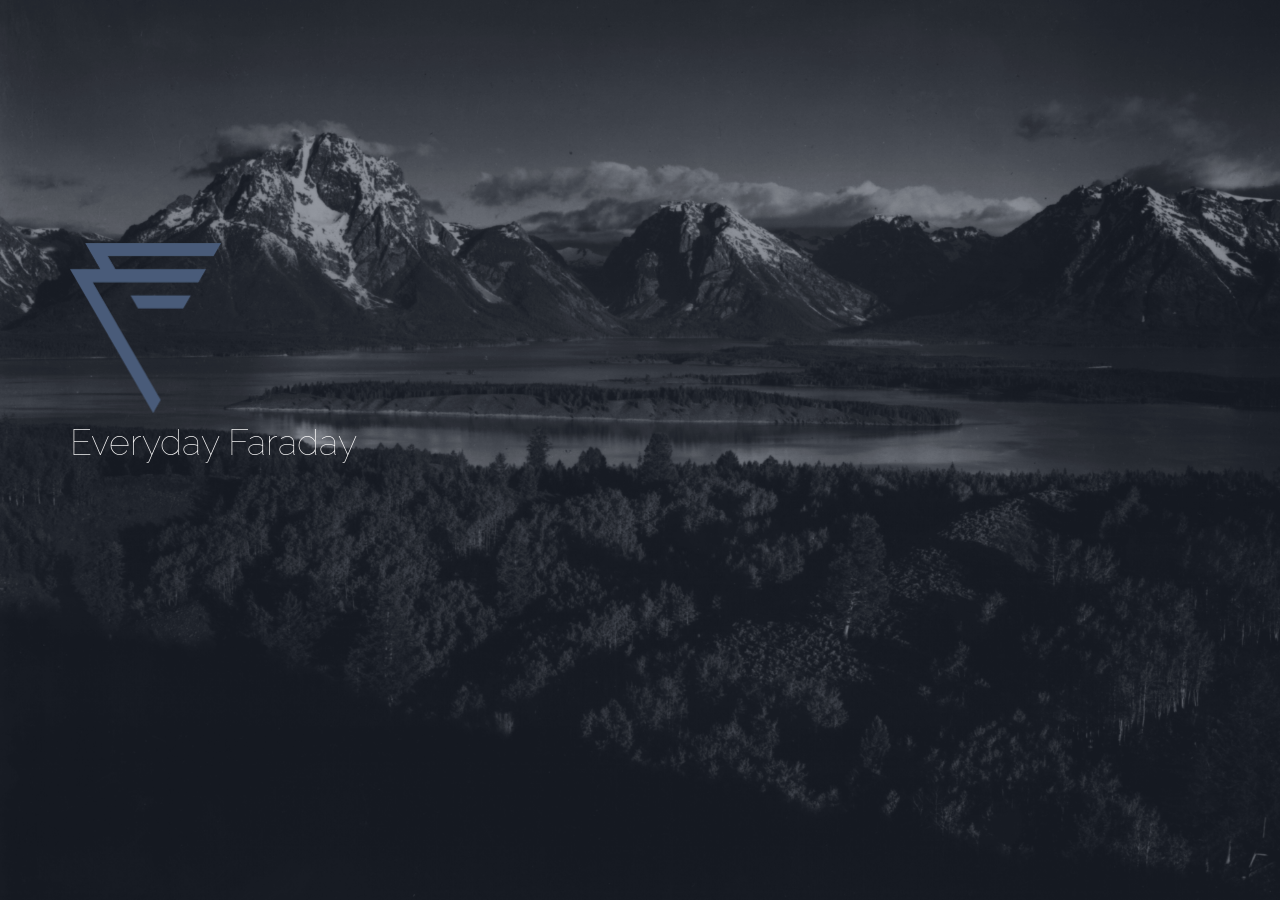
<file: index.html>
﻿<!DOCTYPE html>
<!--[if IE 7]>    <html class="no-js ie7 oldie" lang="en-US"> <![endif]-->
<!--[if IE 8]>    <html class="no-js ie8 oldie" lang="en-US"> <![endif]-->
<!--[if gt IE 8]><!--> <html class="no-js" lang="en-US">  <!--<![endif]-->
	<head>

		<title>Everyday Faraday - Coming Soon</title>

		<!-- META DATA -->
		<meta http-equiv="content-type" content="text/html;charset=UTF-8">
		<meta charset="utf-8">
		<meta name="viewport" content="width=device-width, initial-scale=1, maximum-scale=1">
		<meta name="description" content="Everyday Faraday, Always Ready.">
		<meta name="keywords" content="Everyday Faraday, Faraday Bag, Backpack, EMP Bag, Faraday Backpack">
		<meta name="author" content="Matthew Sheets | hello@everydayfaraday.com, Background image by Ansle Adams for the US Department of the Intrior.">

		<!-- CSS Global Compulsory -->
		<link rel="stylesheet" href="css/bootstrap.min.css">
		<link rel="stylesheet" href="style.css" >

		<!-- CSS Implementing Plugins -->
		<link rel="stylesheet" href="css/animate.min.css">

		<!-- HTML5 shim and Respond.js IE8 support of HTML5 elements and media queries -->
		<!--[if lt IE 9]>
			<script src="http://html5shim.googlecode.com/svn/trunk/html5.js"></script>
			<script src="js/respond.min.js"></script>
		<![endif]-->

		<!--[if lt IE 11]>
			<link rel="stylesheet" type="text/css" href="css/ie.css">
		<![endif]-->

		<!-- FONTS -->
		<link href='http://fonts.googleapis.com/css?family=Open+Sans:300italic,700italic,400,300,700&amp;subset=latin,latin-ext' rel='stylesheet' type='text/css'>
		<link href='http://fonts.googleapis.com/css?family=Raleway:400,300,200,100' rel='stylesheet' type='text/css'>

		<!-- JS -->
		<script type="text/javascript" src="js/modernizr.js"></script>

		<!-- FAVICONS -->
		<link rel="apple-touch-icon" sizes="57x57" href="images/apple-icon-57x57.png">
		<link rel="apple-touch-icon" sizes="60x60" href="images/apple-icon-60x60.png">
		<link rel="apple-touch-icon" sizes="72x72" href="images/apple-icon-72x72.png">
		<link rel="apple-touch-icon" sizes="76x76" href="images/apple-icon-76x76.png">
		<link rel="apple-touch-icon" sizes="114x114" href="images/apple-icon-114x114.png">
		<link rel="apple-touch-icon" sizes="120x120" href="images/apple-icon-120x120.png">
		<link rel="apple-touch-icon" sizes="144x144" href="images/apple-icon-144x144.png">
		<link rel="apple-touch-icon" sizes="152x152" href="images/apple-icon-152x152.png">
		<link rel="apple-touch-icon" sizes="180x180" href="images/apple-icon-180x180.png">
		<link rel="icon" type="image/png" sizes="192x192"  href="images/android-icon-192x192.png">
		<link rel="icon" type="image/png" sizes="32x32" href="images/favicon-32x32.png">
		<link rel="icon" type="image/png" sizes="96x96" href="images/favicon-96x96.png">
		<link rel="icon" type="image/png" sizes="16x16" href="images/favicon-16x16.png">
		<link rel="manifest" href="images/manifest.json">
		<meta name="msapplication-TileColor" content="#ffffff">
		<meta name="msapplication-TileImage" content="images/ms-icon-144x144.png">
		<meta name="theme-color" content="#ffffff">

	</head>
	<body class="image-background">

		<!-- START PRELOADER -->
		<div id="preloader">
			<div id="loading-animation">&nbsp;</div>
		</div>
		<!-- END PRELOADER -->

		<!-- START SECTION -->
		<section class="home section fullscreen site-main">
			<div class="section-container">
				<div class="container">
					<img src="images/EverydayFaraday.png" alt="Everyday Faraday logo" height="170px" width="auto" />
					<h3 class="onstart animated" data-animation="fadeInUp" data-animation-delay="800">Everyday Faraday</h3><!-- END TITLE -->
					<p class="lead no-bottom-margin onstart animated" data-animation="fadeInUp" data-animation-delay="1200">Sign up for the latest news.</p>
					<p class="onstart animated" data-animation="fadeInUp" data-animation-delay="1200">Coming soon.</p>
					<!-- Subscribe Form -->
					<div class="form onstart animated" data-animation="fadeInUp" data-animation-delay="1400">
						<div class="form-container">
							<div class="page-section" id="signup">
								<form class="subscription-form mailchimp" method="post" id="mc-form">
									<input type="email" id="email" class="border-radius-22 no-bottom-margin" name="email" placeholder="Enter Your Email Address" />
									<button type="submit" id="subscribebtn" class="default-button bt-red no-bottom-margin">Mailing List</button>
								</form>
								<p class="error-message"></p>
								<p class="success-message"></p>
							</div><!--end page section -->
						</div><!-- end form container -->
					</div><!-- end Subscribe Form -->
				</div><!-- END CONTAINER -->
			</div>
		</section>
		<!-- END SECTION -->

		<!-- OVERLAY -->
		<div class="page-overlay overlay">
			<div class="gradient-overlay background-blue-dark opacity-40"></div>
		</div>

		<!-- CONTACT MODAL -->
		<div class="modal fade" id="contactModal" tabindex="-1" role="dialog" aria-labelledby="myModalLabel" aria-hidden="true">
			<div class="modal-dialog">
				<div class="modal-content">
					<div class="modal-header">
						<button type="button" class="close" data-dismiss="modal" aria-label="Close"><span aria-hidden="true">&times;</span></button>
						<h4 class="modal-title" id="myModalLabel">Contact Us</h4>
					</div>
					<div class="modal-body">
						<form method="post" action="send-mail.php" class="contact-form">
							<div class="row">
								<div class="col-md-4">
									<input type="text" name="name" placeholder="Name" class="required">
								</div><!-- END COLUMN 4 -->
								<div class="col-md-4">
									<input type="email" name="email" placeholder="Email address" class="contact-form-email required">
								</div><!-- END COLUMN 4 -->
								<div class="col-md-4">
									<input type="text" name="subject" placeholder="Subject" class="contact-form-subject">
								</div><!-- END COLUMN 4 -->
							</div><!-- END ROW -->
							<textarea name="message" placeholder="Message" class="required" rows="7"></textarea>
							<div class="response-message"></div>
							<div class="buttons-group right">
								<button class="default-button bt-transparent-dark" type="button" data-dismiss="modal">Close</button>
								<button class="default-button bt-red" type="submit" id="submit" name="submit">Send Message</button>
							</div>
						</form><!-- END CONTACT FORM -->
					</div>
				</div>
			</div>
		</div>

		<!-- START SOCIAL ICONS -->
		<nav class="footer-nav onstart animated" data-animation="fadeIn" data-animation-delay="1400">
			<div class="container">
				<ul>
					<li><a href="https://facebook.com/EverydayFaraday">Facebook</a></li>
					<li><a href="https://twitter.com/EverydayFaraday">Twitter</a></li>
					<li><a href="https://instagram.com/EverydayFaraday">Instagram</a></li>
					<li><a href="#" data-toggle="modal" data-target="#contactModal">Contact</a></li>
				</ul>
			</div>
		</nav>
		<!-- END SOCIAL ICONS -->

		<!-- JS -->
		<script type="text/javascript" src="js/jquery-1.11.0.min.js"></script>
		<script type="text/javascript" src="js/jquery-migrate-1.2.1.min.js"></script>
		<script type="text/javascript" src="js/bootstrap.min.js"></script>
		<script type="text/javascript" src="js/jquery.easing.js"></script>
		<script type="text/javascript" src="js/jquery.backstretch.min.js"></script>
		<script type="text/javascript" src="js/jquery.waitforimages.js"></script>
		<script type="text/javascript" src="js/retina-1.1.0.min.js"></script>
		<script type="text/javascript" src="js/jquery.mb.YTPlayer.js"></script>
		<script type="text/javascript" src="js/jquery.parallaxify.min.js"></script>
		<script type="text/javascript" src="js/jquery.nicescroll.min.js"></script>
		<script type="text/javascript" src="js/jquery.ajaxchimp.js"></script>
		<script type="text/javascript" src="js/jquery.placeholder.js"></script>

		<script type="text/javascript" src="js/main.js"></script>

	</body>
</html>
</file>
<file: style.css>
﻿/*
Theme Name: Lopio
Description: Coming Soon
Author: Bluminethemes
Theme URI: http://bluminethemes.com/preview/html/lopio/
Author URI: https://creativemarket.com/Bluminethemes
Version: 1.0.0
*/


/* ==================================================================
 * Table of Contents:
 *
 * 1.0 - CSS Reset
 * 2.0 - Bootstrap fix for WinPhone 8 and IE10 
 * 3.0 - Basic Document Styles
 * 4.0 - Typography
 * 5.0 - Basic Layout Styles
 * 6.0 - Forms
 * 7.0 - Preloader
 * 8.0 - Section Styles
 * 9.0 - Video Background
 * 10.0 - Home
 * 11.0 - Footer
 * 		11.1 - Footer Nav
 * 12.0 - Buttons
 * 		12.1 - Default Buttons
 * 		12.2 - Small Buttons
 * 		12.3 - Border Buttons
 * 		12.4 - Small Border Buttons
 * 		12.5 - Buttons Styles
 * 13.0 - Overlay Styles
 * 		1.1 - Background Color Styles
 * 		13.2 - Gradient Background Styles
 * 14.0 - Mobile
 * 15.0 - Responsive
 * 16.0 - Shortcodes
 * 17.0 - Parallax Background
================================================================== */


/* ==================================================================
	1.0 CSS Reset
================================================================== */

html, body, div, span, applet, object, iframe,
h1, h2, h3, h4, h5, h6, p, blockquote, pre,
a, abbr, acronym, address, big, cite, code,
del, dfn, em, img, ins, kbd, q, s, samp,
small, strike, strong, sub, sup, tt, var,
b, u, i, center,
dl, dt, dd, ol, ul, li,
fieldset, form, label, legend,
table, caption, tbody, tfoot, thead, tr, th, td,
article, aside, canvas, details, embed, 
figure, figcaption, footer, header, hgroup, 
menu, nav, output, ruby, section, summary,
time, mark, audio, video {
	margin: 0;
	padding: 0;
	border: 0;
	font-size: 100%;
	font: inherit;
	vertical-align: baseline;
}

article, aside, details, figcaption, figure, 
footer, header, hgroup, menu, nav, section {
	display: block;
}
body {
	line-height: 1;
}
ol, ul {
	list-style: none;
}
blockquote, q {
	quotes: none;
}
blockquote:before, blockquote:after,
q:before, q:after {
	content: '';
	content: none;
}
table {
	border-collapse: collapse;
	border-spacing: 0;
}


/* ==================================================================
	2.0 Bootstrap fix for WinPhone 8 and IE10 
================================================================== */

@-webkit-viewport   { width: device-width; }
@-moz-viewport      { width: device-width; }
@-ms-viewport       { width: device-width; }
@-o-viewport        { width: device-width; }
@viewport           { width: device-width; }


/* ==================================================================
	3.0 Basic Document Styles
================================================================== */

body {
	line-height: 1;
	color: #fff;
	font-size: 16px;
	font-family: 'Open Sans', 'Helvetica Neue', Helvetica, Arial, sans-serif;
	font-style: normal;
	font-weight: 300;
	line-height: 28px;
	background: #ffffff;
	-webkit-font-smoothing: antialiased;
	-webkit-text-size-adjust: 100%;
	overflow-x: hidden;
	white-space: normal;
	position: relative;
}

input,
select,
textarea { 
	font-size: 16px;
	font-family: 'Open Sans', 'Helvetica Neue', Helvetica, Arial, sans-serif;
	font-style: normal;
	font-weight: 300;
}


/* ==================================================================
	4.0 Typography
================================================================== */

h1, h2, h3, h4, h5, h6 {
	font-weight: 300;
	margin-bottom: 10px;
	line-height: 1.2em;
}

h1 {
	font-family: 'Raleway', sans-serif;
	font-size: 62px;
	position: relative;
	margin-bottom: 0px;
	font-weight: 200;
	letter-spacing: 1px;
}

h2 {
	font-family: 'Raleway', sans-serif;
	font-size: 48px;
	position: relative;
	font-weight: 200;
}

h3 {
	font-family: 'Raleway', sans-serif;
	font-size: 36px;
	font-weight: 100;
}

h4 {
	font-family: "Open Sans", Helvetica, Arial, sans-serif;
	font-size: 22px;
}

h5 {
	font-family: "Open Sans", Helvetica, Arial, sans-serif;
	font-size: 20px;
}

h6 {
	font-family: "Open Sans", Helvetica, Arial, sans-serif;
	font-size: 18px;
}

p {
	margin-bottom: 20px;
}

p.lead {
	font-family: "Open Sans", Helvetica, Arial, sans-serif;
	font-size: 21px;
	padding: 0;
	font-weight: 300;
}

a, a > * {
	color: #2a6496;
	text-decoration: none;
	-webkit-transition: all .3s ease-in-out;
	-moz-transition: all .3s ease-in-out;
	-ms-transition: all .3s ease-in-out;
	-o-transition: all .3s ease-in-out;
	transition: all .3s ease-in-out;
}

a:hover, a > *:hover, a:focus {
	text-decoration: none;
	outline: 0;
}

em {
	font-style: italic;
}

strong {
	font-weight: 700;
}

.color-white {
	color: #fff;
}


/* ==================================================================
	5.0 Basic Layout Styles
================================================================== */

section {
	text-align: left;
}

.text-left {
	text-align: left !important;
}

.text-right { 
	text-align: right !important;
}

.text-center {
	text-align: center !important;
}

.text-justify {
	text-align: justify !important;
}

.font-thin {
	font-weight: 100 !important;
}

.font-light {
	font-weight: 300 !important;
}

.font-normal {
	font-weight: 400 !important;
}

.font-medium {
	font-weight: 500 !important;
}

.font-bold {
	font-weight: 700 !important;
}

.font-ultrabold {
	font-weight: 900 !important;
}

.float-left {
	float: left !important;
}

.float-right {
	float: right !important;
}

.center {
	margin-left: auto;
	margin-right: auto;
	display: block;
}

.clear {
	clear: both;
}

.all-margin {
	margin: 20px !important;
}

.left-margin {
	margin-left: 20px !important;
}

.right-margin {
	margin-right: 20px !important;
}

.top-margin {
	margin-top: 20px !important;
}

.bottom-margin {
	margin-bottom: 20px !important;
}

.no-margin {
	margin: 0 !important;
}

.no-left-margin {
	margin-left: 0 !important;
}

.no-right-margin {
	margin-right: 0 !important;
}

.no-top-margin {
	margin-top: 0 !important;
}

.no-bottom-margin {
	margin-bottom: 0 !important;
}

.no-padding {
	padding: 0 !important;
}

.no-left-padding {
	padding-left: 0 !important;
}

.no-right-padding {
	padding-right: 0 !important;
}

.no-top-padding {
	padding-top: 0 !important;
}

.no-bottom-padding {
	padding-bottom: 0 !important;
}

.csstransitions .animated,
.animated {
    visibility: hidden;
}

.csstransitions .visible {
    visibility: visible;
}

.video-container {
	width: 100%;
	height: 100%;
}

.img-center {
	display: block;
	margin: 0 auto;
}

.position-relative {
	position: relative;
}


/* ==================================================================
	6.0 Forms
================================================================== */

input, textarea, select {
	background: #fff;
	outline: none;
	-webkit-appearance: none;
	color: #333;
	border: 0px solid #fff;
	padding: 11px 25px;
	margin: 0px;
	font-style: italic;
	font-weight: 400;
	line-height: 1.42857143;
	-webkit-box-shadow: none;
	-moz-box-shadow: none;
	box-shadow: none;
	height: auto;
	margin-bottom: 20px;
	-webkit-box-sizing: border-box;
       -moz-box-sizing: border-box;
            box-sizing: border-box;
	-webkit-transition: background-color .3s ease, border .3s ease, color .3s ease;
	   -moz-transition: background-color .3s ease, border .3s ease, color .3s ease;
	    -ms-transition: background-color .3s ease, border .3s ease, color .3s ease;
	     -o-transition: background-color .3s ease, border .3s ease, color .3s ease;
	        transition: background-color .3s ease, border .3s ease, color .3s ease;
	-webkit-border-radius: 8px;
	-moz-border-radius: 8px;
	border-radius: 8px;
}

textarea {
	width: 100%;
	padding: 10px 20px;
	resize: both;
	margin-top: 0px;
	font-style: italic;
	height: 150px;
}
	
input:hover, textarea:hover, select:hover {
	color: #333;
}
	
input:focus, textarea:focus, select:focus {
	color: #333;
}

input[type="submit"], button {
	width: auto;
	font-style: normal;
	background: #fff;
	color: #333;
	cursor: pointer;
	border: 0;
	padding: 12px 20px;
}

input[type="submit"]:hover, button:hover {
	color: #333;
}

select, option {
	cursor: pointer;
}

input[type="checkbox"] {
	-webkit-appearance: checkbox;
}

input[type="radio"] {
	-webkit-appearance: radio;
}

input::-webkit-input-placeholder, textarea::-webkit-input-placeholder { color: #333; }

input:-moz-placeholder, textarea:-moz-placeholder { color: #333; }

input.placeholder, textarea.placeholder { color: #333; }

input[placeholder] { text-overflow: ellipsis; }

::-moz-placeholder { text-overflow: ellipsis; } /* firefox 19+ */

input:-moz-placeholder { text-overflow: ellipsis; }

.form {
	position: relative;
	overflow: hidden;
}

.form-container {
	padding-top: 20px;
	position: relative;
	overflow: hidden;
	padding-bottom: 20px;
}

.form-note {
	color: #333;
	font-style: italic;
	margin: 24px 0;
}

.success-message {
	padding-top: 10px;
	color: #fff;	
	font-size: 14px;
	font-weight: 300;
	display: none;
}

.error-message {
	padding-top: 10px;
	color: #333;	
	font-size: 14px;
	font-weight: 300;
	display: none;
}

.success-message,
.error-message {
	max-width: 500px;
	margin: 0;
	margin-top: 10px;
	float: left;
	overflow: hidden;
}

.contact-form input[type="text"], .contact-form input[type="email"] {
	width: 100%;
}

.contact-form input, .contact-form textarea, .contact-form select {
	background: transparent;
	outline: none;
	-webkit-appearance: none;
	color: #333;
	border: 1px solid #dedede;
	padding: 9px 20px;
	margin: 0px;
	font-style: italic;
	-webkit-box-shadow: none;
	-moz-box-shadow: none;
	box-shadow: none;
	height: auto;
	margin-bottom: 20px;
	-webkit-box-sizing: border-box;
	-moz-box-sizing: border-box;
	box-sizing: border-box;
	-webkit-transition: background-color .3s ease, border .3s ease, color .3s ease;
	-moz-transition: background-color .3s ease, border .3s ease, color .3s ease;
	-ms-transition: background-color .3s ease, border .3s ease, color .3s ease;
	-o-transition: background-color .3s ease, border .3s ease, color .3s ease;
	transition: background-color .3s ease, border .3s ease, color .3s ease;
	position: relative; 
	-webkit-border-radius: 8px;
	-moz-border-radius: 8px;
	border-radius: 8px;
}

.contact-form textarea {
	margin-bottom: 18px;
}

.contact-form .input-error {
	border-color: #ed5555;
}


.contact-form .response-message {
	margin: 20px 0 30px 0;
	font-size: 18px;
	font-weight: 300;
	color: #333;
}

/* WebKit browsers */
.contact-form input::-webkit-input-placeholder,
.contact-form textarea::-webkit-input-placeholder { 
    color: #333;
}
.contact-form :-moz-placeholder { /* Mozilla Firefox 4 to 18 */
    color: #333;
    opacity:  1;
}
.contact-form ::-moz-placeholder { /* Mozilla Firefox 19+ */
    color: #333; 
    opacity:  1;
}
.contact-form :-ms-input-placeholder { /* Internet Explorer 10+ */
   color: #333;
}

/* WebKit browsers */
input::-webkit-input-placeholder,
textarea::-webkit-input-placeholder { 
    color: #333;
}
:-moz-placeholder { /* Mozilla Firefox 4 to 18 */
    color: #333;
    opacity:  1;
}
::-moz-placeholder { /* Mozilla Firefox 19+ */
    color: #333; 
    opacity:  1;
}
:-ms-input-placeholder { /* Internet Explorer 10+ */
   color: #333;
}

.subscription-form {
	display: block;
	margin: 0;
	overflow: hidden;
}

.subscription-form input {
	float: left;
	display: inline-block;
	border: none;
}

.subscription-form input[type="email"] {
	min-width: 270px;
}

.subscription-form button {
	margin: 0 5px;
	float: left;
}


/* ==================================================================
	7.0 Preloader
================================================================== */

#preloader {
    position: fixed;
    top: 0;
    left: 0;
    right: 0;
    bottom: 0;
    background-color: #ffffff;
    z-index: 10001;
}

#loading-animation {
    width: 120px;
    height: 128px;
    position: absolute;
    left: 50%;
    top: 50%;
    background-image: url(images/loading-animation.gif); 
    background-repeat: no-repeat;
    background-position: center;
    margin: -60px 0 0 -64px;
}


/* ==================================================================
	8.0 Section Styles
================================================================== */

.section {
	position: relative;
	width: 100%;
	overflow: hidden;
	padding: 90px 0;
	z-index: 10;
	text-align: left;
}

.section.fullscreen {
	display: table;
	height: 700px;
	padding: 0;
}

.section.fullscreen .section-container {
	display: table-cell;
	vertical-align: middle;
	margin: auto;
	overflow: hidden;
}


/* ==================================================================
	9.0 Video Background
================================================================== */

#video_background {
	position: fixed;
	bottom: 0;
	right: 0;
	min-width: 100%;
	min-height: 100%;
	width: auto;
	height: auto;
	z-index: -1000;
	overflow: hidden;
	-webkit-backface-visibility: hidden;
	-webkit-transform: translateZ(0);
}


/*==================================================================
	10.0 Home
================================================================== */

.home {
	position: relative;
	height: auto;
	width: 100%;
	overflow: hidden;
	display: block;
	padding: 90px 0;
}

.home.fullscreen {
	height: 700px;
}

.home .section-container {
	z-index: 10;
	position: relative;
}

.home h1 {
	margin-top: 30px;
}

.home h1,
.home h2,
.home h3,
.home h4,
.home h5,
.home h6 {
	margin-bottom: 30px;
}


/*==================================================================
	11.0 Footer
================================================================== */

.site-footer {
	padding: 90px 0;
	position: relative;
	text-align: center;
	border-top: 0px solid #fff;
	color: #fff;
	z-index: 10;
}


/*	11.1 Footer Nav
	-------------------------------------------------------------- */	
.footer-nav {
	margin: 0 auto;
	position: absolute;
	bottom: 0;
	left: 0;
	display: block;
	height: 70px;
	z-index: 10;
	width: 100%;
}

.footer-nav ul  {
	margin: 0;
	text-align: center;
}
	
.footer-nav li {
	margin-right: 21px;
	display: block;
	float: left;
}

.footer-nav li a {
	display: block;
	background: transparent;
	position: relative;
	text-align: center;
	line-height: 30px;
	color: #fff;
	-webkit-transition: all .3s ease-in-out;
	-moz-transition: all .3s ease-in-out;
	-ms-transition: all .3s ease-in-out;
	-o-transition: all .3s ease-in-out;
	transition: all .3s ease-in-out;
}


/* ==================================================================
	12.0 Buttons
================================================================== */

.btn:focus,
.btn:active:focus,
.btn.active:focus,
.default-button:focus,
.sm-button:focus,
.border-button:focus,
.border-sm-button:focus  {
	outline: none;
	outline-offset: 0px;
	text-decoration: none;
}

.buttons-group {
	margin: 0px -10px;
	display: table;
	float: right;
}

.buttons-group a,
.buttons-group button {
	margin: 0 10px;
}

/*	12.1 Default Buttons
	-------------------------------------------------------------- */
.default-button {
	display: inline-block !important;
	background: #fff;
	-webkit-border-radius: 8px;
	-moz-border-radius: 8px;
	border-radius: 8px;
	padding: 9px 50px;
	color: #333;
	line-height: 26px;
	font-size: 16px;
	outline: none;
	outline-offset: 0px;
	font-weight: 400;
	margin-top: 5px;
	margin-bottom: 5px;
	-webkit-transition: all .3s ease-in-out;
	-moz-transition: all .3s ease-in-out;
	-ms-transition: all .3s ease-in-out;
	-o-transition: all .3s ease-in-out;
	transition: all .3s ease-in-out;
}

.default-button:hover,
.default-button:focus {
	color: #333;
	opacity: 0.8;
}

.default-button i,
.default-button:hover i,
.default-button:focus i {
	color: #333;
}

/*	12.2 Small Buttons
	-------------------------------------------------------------- */
.sm-button {
	display: inline-block !important;
	background: #fff;
	-webkit-border-radius: 8px;
	-moz-border-radius: 8px;
	border-radius: 8px;
	padding: 6px 25px;
	color: #333;
	line-height: 26px;
	font-size: 16px;
	outline: none;
	outline-offset: 0px;
	font-weight: 400;
	margin-top: 5px;
	margin-bottom: 5px;
	-webkit-transition: all .3s ease-in-out;
	-moz-transition: all .3s ease-in-out;
	-ms-transition: all .3s ease-in-out;
	-o-transition: all .3s ease-in-out;
	transition: all .3s ease-in-out;
}

.sm-button:hover,
.sm-button:focus {
	color: #333;
	opacity: 0.8;
}

.sm-button i,
.sm-button:hover i,
.sm-button:focus i {
	color: #333;
}

/*	12.3 Border Buttons
	-------------------------------------------------------------- */
.border-button {
	display: inline-block !important;
	background: transparent;
	-webkit-border-radius: 8px;
	-moz-border-radius: 8px;
	border-radius: 8px;
	padding: 9px 50px;
	color: #fff;
	line-height: 24px;
	font-size: 16px;
	outline: none;
	outline-offset: 0px;
	font-weight: 400;
	margin-top: 5px;
	margin-bottom: 5px;
	border: 2px solid #fff;
	-webkit-transition: all .3s ease-in-out;
	-moz-transition: all .3s ease-in-out;
	-ms-transition: all .3s ease-in-out;
	-o-transition: all .3s ease-in-out;
	transition: all .3s ease-in-out;
}

.border-button:hover,
.border-button:focus {
	background: #fff;
	color: #333;
	opacity: 0.8;
}

.border-button i,
.border-button:hover i,
.border-button:focus i {
	color: #333;
}

/*	12.4 Small Border Buttons
	-------------------------------------------------------------- */
.border-sm-button {
	display: inline-block !important;
	background: transparent;
	-webkit-border-radius: 8px;
	-moz-border-radius: 8px;
	border-radius: 8px;
	padding: 6px 25px;
	color: #333;
	line-height: 24px;
	font-size: 16px;
	outline: none;
	outline-offset: 0px;
	font-weight: 400;
	margin-top: 5px;
	margin-bottom: 5px;
	border: 2px solid #fff;
	-webkit-transition: all .3s ease-in-out;
	-moz-transition: all .3s ease-in-out;
	-ms-transition: all .3s ease-in-out;
	-o-transition: all .3s ease-in-out;
	transition: all .3s ease-in-out;
}

.border-sm-button:hover,
.border-sm-button:focus {
	background: #fff;
	color: #333;
	opacity: 0.8;
}

.border-sm-button i,
.border-sm-button:hover i,
.border-sm-button:focus i {
	color: #333;
}
	
/*	12.5 Buttons Styles
	-------------------------------------------------------------- */	
/* Border Blue */
.border-bt-blue {
	border-color: #7da7f3;
	color: #7da7f3;
}

.border-bt-blue:hover,
.border-bt-blue:focus {
	background: #7da7f3;
	color: #fff;
	opacity: 0.8;
}

.border-bt-blue i {
	color: #7da7f3;
}

.border-bt-blue:hover i,
.border-bt-blue:focus i {
	color: #fff;
}

/* Border Green */
.border-bt-green {
	border-color: #5cb85c;
	color: #5cb85c;
}

.border-bt-green:hover,
.border-bt-green:focus {
	background: #5cb85c;
	color: #fff;
	opacity: 0.8;
}

.border-bt-green i {
	color: #5cb85c;
}

.border-bt-green:hover i,
.border-bt-green:focus i {
	color: #fff;
}

/* Border Turkus */
.border-bt-turkus {
	border-color: #31b0d5;
	color: #31b0d5;
}

.border-bt-turkus:hover,
.border-bt-turkus:focus {
	background: #31b0d5;
	color: #fff;
	opacity: 0.8;
}

.border-bt-turkus i {
	color: #31b0d5;
}

.border-bt-turkus:hover i,
.border-bt-turkus:focus i {
	color: #fff;
}

/* Border Orange */
.border-bt-orange {
	border-color: #f0ad4e;
	color: #f0ad4e;
}

.border-bt-orange:hover,
.border-bt-orange:focus {
	background: #f0ad4e;
	color: #fff;
	opacity: 0.8;
}

.border-bt-orange i {
	color: #f0ad4e;
}

.border-bt-orange:hover i,
.border-bt-orange:focus i {
	color: #fff;
}

/* Border Red */
.border-bt-red {
	border-color: #DD4B39;
	color: #DD4B39;
}

.border-bt-red:hover,
.border-bt-red:focus {
	background: #DD4B39;
	color: #fff;
	opacity: 0.8;
}

.border-bt-red i {
	color: #DD4B39;
}

.border-bt-red:hover i,
.border-bt-red:focus i {
	color: #fff;
}

/* Border Grey */
.border-bt-grey {
	border-color: #dedede;
	color: #919191;
}

.border-bt-grey:hover,
.border-bt-grey:focus {
	background: #dedede;
	color: #333;
	opacity: 0.8;
}

.border-bt-grey i {
	color: #dedede;
}

.border-bt-grey:hover i,
.border-bt-grey:focus i {
	color: #333;
}

/* Blue */
.bt-blue {
	background: #7da7f3;
	color: #fff;
}

.bt-blue:hover,
.bt-blue:focus {
	color: #fff;
	opacity: 0.8;
}

.bt-blue i,
.bt-blue:hover i,
.bt-blue:focus i {
	color: #fff;
}

/* Green */
.bt-green {
	background: #5cb85c;
	color: #fff;
}

.bt-green:hover,
.bt-green:focus {
	color: #fff;
	opacity: 0.8;
}

.bt-green i,
.bt-green:hover i,
.bt-green:focus i {
	color: #fff;
}

/* Turkus */
.bt-turkus {
	background: #31b0d5;
	color: #fff;
}

.bt-turkus:hover,
.bt-turkus:focus {
	color: #fff;
	opacity: 0.8;
}

.bt-turkus i,
.bt-turkus:hover i,
.bt-turkus:focus i {
	color: #fff;
}

/* Orange */
.bt-orange {
	background: #f0ad4e;
	color: #fff;
}

.bt-orange:hover,
.bt-orange:focus {
	color: #fff;
	opacity: 0.8;
}

.bt-orange i,
.bt-orange:hover i,
.bt-orange:focus i {
	color: #fff;
}

/* Red */
.bt-red {
	background: #DD4B39;
	color: #fff;
}

.bt-red:hover,
.bt-red:focus {
	color: #fff;
	opacity: 0.8;
}

.bt-red i,
.bt-red:hover i,
.bt-red:focus i {
	color: #fff;
}

/* Grey */
.bt-grey {
	background: #dedede;
	color: #333;
}

.bt-grey:hover,
.bt-grey:focus {
	color: #333;
	opacity: 0.8;
}

.bt-grey i,
.bt-grey:hover i,
.bt-grey:focus i {
	color: #333;
}

/* Transparent */
.bt-transparent {
	background: transparent;
	color: #fff;
}

.bt-transparent:hover,
.bt-transparent:focus {
	color: #fff;
	opacity: 0.8;
}

.bt-transparent i,
.bt-transparent:hover i,
.bt-transparent:focus i {
	color: #fff;
}

/* Transparent Dark */
.bt-transparent-dark {
	background: transparent;
	color: #333;
}

.bt-transparent-dark:hover,
.bt-transparent-dark:focus {
	color: #333;
	opacity: 0.8;
}

.bt-transparent-dark i,
.bt-transparent-dark:hover i,
.bt-transparent-dark:focus i {
	color: #333;
}


/* ==================================================================
	13.0 Overlay Styles
================================================================== */

.overlay {
	position: absolute;
	top: 0;
	bottom: 0;
	left: 0;
	right: 0;
	z-index: 0;
	-webkit-transition: all .3s ease-in-out;
	-moz-transition: all .3s ease-in-out;
	-ms-transition: all .3s ease-in-out;
	-o-transition: all .3s ease-in-out;
	transition: all .3s ease-in-out;
}

.color-overlay,
.gradient-overlay {
	position: absolute;
	width: 100%;
	height: 100%;
	top: 0;
	bottom: 0;
	left: 0;
	right: 0;
}

.background-space {
	position: absolute;
	width: 100%;
	height: 350px;
	bottom: 0;
	left: 0;
	right: 0;
	z-index: -1;
}

.apace-100 {
	height: 100px;
}

.apace-150 {
	height: 150px;
}

.apace-200 {
	height: 200px;
}

.apace-250 {
	height: 250px;
}

.apace-300 {
	height: 300px;
}

/*	13.1 Background Color Styles
	-------------------------------------------------------------- */	
.background-white {
	background: #fff;
}

.background-grey {
	background: #fcfcfc; /* Old browsers */
	/* IE9 SVG, needs conditional override of 'filter' to 'none' */
	background: url([data-uri]);
	background: -moz-linear-gradient(top,  #fcfcfc 0%, #f8fafa 100%); /* FF3.6+ */
	background: -webkit-gradient(linear, left top, left bottom, color-stop(0%,#fcfcfc), color-stop(100%,#f8fafa)); /* Chrome,Safari4+ */
	background: -webkit-linear-gradient(top,  #fcfcfc 0%,#f8fafa 100%); /* Chrome10+,Safari5.1+ */
	background: -o-linear-gradient(top,  #fcfcfc 0%,#f8fafa 100%); /* Opera 11.10+ */
	background: -ms-linear-gradient(top,  #fcfcfc 0%,#f8fafa 100%); /* IE10+ */
	background: linear-gradient(to bottom,  #fcfcfc 0%,#f8fafa 100%); /* W3C */
	filter: progid:DXImageTransform.Microsoft.gradient( startColorstr='#fcfcfc', endColorstr='#f8fafa',GradientType=0 ); /* IE6-8 */
}

.background-color {
	background: #7da7f3;
}

.background-blue-dark {
	background: #000a1e;
}

/*	13.2 Gradient Background Styles
	-------------------------------------------------------------- */	
.gradient-0 {
	background: rgb(125,167,243); /* Old browsers */
	/* IE9 SVG, needs conditional override of 'filter' to 'none' */
	background: url([data-uri]);
	background: -moz-linear-gradient(top,  rgba(125,167,243,1) 0%, rgba(77,178,197,1) 50%, rgba(66,238,231,1) 100%); /* FF3.6+ */
	background: -webkit-gradient(linear, left top, left bottom, color-stop(0%,rgba(125,167,243,1)), color-stop(50%,rgba(77,178,197,1)), color-stop(100%,rgba(66,238,231,1))); /* Chrome,Safari4+ */
	background: -webkit-linear-gradient(top,  rgba(125,167,243,1) 0%,rgba(77,178,197,1) 50%,rgba(66,238,231,1) 100%); /* Chrome10+,Safari5.1+ */
	background: -o-linear-gradient(top,  rgba(125,167,243,1) 0%,rgba(77,178,197,1) 50%,rgba(66,238,231,1) 100%); /* Opera 11.10+ */
	background: -ms-linear-gradient(top,  rgba(125,167,243,1) 0%,rgba(77,178,197,1) 50%,rgba(66,238,231,1) 100%); /* IE10+ */
	background: linear-gradient(to bottom,  rgba(125,167,243,1) 0%,rgba(77,178,197,1) 50%,rgba(66,238,231,1) 100%); /* W3C */
	filter: progid:DXImageTransform.Microsoft.gradient( startColorstr='#7da7f3', endColorstr='#42eee7',GradientType=0 ); /* IE6-8 */
}

.gradient-1 {
	background: #fe7259; /* Old browsers */
	/* IE9 SVG, needs conditional override of 'filter' to 'none' */
	background: url([data-uri]);
	background: -moz-linear-gradient(left,  #fe7259 0%, #ffc456 100%); /* FF3.6+ */
	background: -webkit-gradient(linear, left top, right top, color-stop(0%,#fe7259), color-stop(100%,#ffc456)); /* Chrome,Safari4+ */
	background: -webkit-linear-gradient(left,  #fe7259 0%,#ffc456 100%); /* Chrome10+,Safari5.1+ */
	background: -o-linear-gradient(left,  #fe7259 0%,#ffc456 100%); /* Opera 11.10+ */
	background: -ms-linear-gradient(left,  #fe7259 0%,#ffc456 100%); /* IE10+ */
	background: linear-gradient(to right,  #fe7259 0%,#ffc456 100%); /* W3C */
	filter: progid:DXImageTransform.Microsoft.gradient( startColorstr='#fe7259', endColorstr='#ffc456',GradientType=1 ); /* IE6-8 */
}

.gradient-2 {
	background: #3cf888; /* Old browsers */
	/* IE9 SVG, needs conditional override of 'filter' to 'none' */
	background: url([data-uri]);
	background: -moz-linear-gradient(left,  #3cf888 0%, #23e260 100%); /* FF3.6+ */
	background: -webkit-gradient(linear, left top, right top, color-stop(0%,#3cf888), color-stop(100%,#23e260)); /* Chrome,Safari4+ */
	background: -webkit-linear-gradient(left,  #3cf888 0%,#23e260 100%); /* Chrome10+,Safari5.1+ */
	background: -o-linear-gradient(left,  #3cf888 0%,#23e260 100%); /* Opera 11.10+ */
	background: -ms-linear-gradient(left,  #3cf888 0%,#23e260 100%); /* IE10+ */
	background: linear-gradient(to right,  #3cf888 0%,#23e260 100%); /* W3C */
	filter: progid:DXImageTransform.Microsoft.gradient( startColorstr='#3cf888', endColorstr='#23e260',GradientType=1 ); /* IE6-8 */
}

.gradient-3 {
	background: #73ecfd; /* Old browsers */
	/* IE9 SVG, needs conditional override of 'filter' to 'none' */
	background: url([data-uri]);
	background: -moz-linear-gradient(left,  #73ecfd 0%, #6ecaf1 100%); /* FF3.6+ */
	background: -webkit-gradient(linear, left top, right top, color-stop(0%,#73ecfd), color-stop(100%,#6ecaf1)); /* Chrome,Safari4+ */
	background: -webkit-linear-gradient(left,  #73ecfd 0%,#6ecaf1 100%); /* Chrome10+,Safari5.1+ */
	background: -o-linear-gradient(left,  #73ecfd 0%,#6ecaf1 100%); /* Opera 11.10+ */
	background: -ms-linear-gradient(left,  #73ecfd 0%,#6ecaf1 100%); /* IE10+ */
	background: linear-gradient(to right,  #73ecfd 0%,#6ecaf1 100%); /* W3C */
	filter: progid:DXImageTransform.Microsoft.gradient( startColorstr='#73ecfd', endColorstr='#6ecaf1',GradientType=1 ); /* IE6-8 */
}

.gradient-4 {
	background: #a169ce; /* Old browsers */
	/* IE9 SVG, needs conditional override of 'filter' to 'none' */
	background: url([data-uri]);
	background: -moz-linear-gradient(left,  #a169ce 0%, #abcff3 100%); /* FF3.6+ */
	background: -webkit-gradient(linear, left top, right top, color-stop(0%,#a169ce), color-stop(100%,#abcff3)); /* Chrome,Safari4+ */
	background: -webkit-linear-gradient(left,  #a169ce 0%,#abcff3 100%); /* Chrome10+,Safari5.1+ */
	background: -o-linear-gradient(left,  #a169ce 0%,#abcff3 100%); /* Opera 11.10+ */
	background: -ms-linear-gradient(left,  #a169ce 0%,#abcff3 100%); /* IE10+ */
	background: linear-gradient(to right,  #a169ce 0%,#abcff3 100%); /* W3C */
	filter: progid:DXImageTransform.Microsoft.gradient( startColorstr='#a169ce', endColorstr='#abcff3',GradientType=1 ); /* IE6-8 */
}

.gradient-5 {
	background: rgb(68,209,252); /* Old browsers */
	/* IE9 SVG, needs conditional override of 'filter' to 'none' */
	background: url([data-uri]);
	background: -moz-linear-gradient(left,  rgba(68,209,252,1) 0%, rgba(68,135,252,1) 100%); /* FF3.6+ */
	background: -webkit-gradient(linear, left top, right top, color-stop(0%,rgba(68,209,252,1)), color-stop(100%,rgba(68,135,252,1))); /* Chrome,Safari4+ */
	background: -webkit-linear-gradient(left,  rgba(68,209,252,1) 0%,rgba(68,135,252,1) 100%); /* Chrome10+,Safari5.1+ */
	background: -o-linear-gradient(left,  rgba(68,209,252,1) 0%,rgba(68,135,252,1) 100%); /* Opera 11.10+ */
	background: -ms-linear-gradient(left,  rgba(68,209,252,1) 0%,rgba(68,135,252,1) 100%); /* IE10+ */
	background: linear-gradient(to right,  rgba(68,209,252,1) 0%,rgba(68,135,252,1) 100%); /* W3C */
	filter: progid:DXImageTransform.Microsoft.gradient( startColorstr='#44d1fc', endColorstr='#4487fc',GradientType=1 ); /* IE6-8 */
}

.gradient-6 {
	background: rgb(229,112,231); /* Old browsers */
	/* IE9 SVG, needs conditional override of 'filter' to 'none' */
	background: url([data-uri]);
	background: -moz-linear-gradient(left,  rgba(229,112,231,1) 0%, rgba(200,94,199,1) 47%, rgba(168,73,163,1) 100%); /* FF3.6+ */
	background: -webkit-gradient(linear, left top, right top, color-stop(0%,rgba(229,112,231,1)), color-stop(47%,rgba(200,94,199,1)), color-stop(100%,rgba(168,73,163,1))); /* Chrome,Safari4+ */
	background: -webkit-linear-gradient(left,  rgba(229,112,231,1) 0%,rgba(200,94,199,1) 47%,rgba(168,73,163,1) 100%); /* Chrome10+,Safari5.1+ */
	background: -o-linear-gradient(left,  rgba(229,112,231,1) 0%,rgba(200,94,199,1) 47%,rgba(168,73,163,1) 100%); /* Opera 11.10+ */
	background: -ms-linear-gradient(left,  rgba(229,112,231,1) 0%,rgba(200,94,199,1) 47%,rgba(168,73,163,1) 100%); /* IE10+ */
	background: linear-gradient(to right,  rgba(229,112,231,1) 0%,rgba(200,94,199,1) 47%,rgba(168,73,163,1) 100%); /* W3C */
	filter: progid:DXImageTransform.Microsoft.gradient( startColorstr='#e570e7', endColorstr='#a849a3',GradientType=1 ); /* IE6-8 */
}

.gradient-7 {
	background: rgb(255,93,177); /* Old browsers */
	/* IE9 SVG, needs conditional override of 'filter' to 'none' */
	background: url([data-uri]);
	background: -moz-linear-gradient(left,  rgba(255,93,177,1) 0%, rgba(239,1,124,1) 100%); /* FF3.6+ */
	background: -webkit-gradient(linear, left top, right top, color-stop(0%,rgba(255,93,177,1)), color-stop(100%,rgba(239,1,124,1))); /* Chrome,Safari4+ */
	background: -webkit-linear-gradient(left,  rgba(255,93,177,1) 0%,rgba(239,1,124,1) 100%); /* Chrome10+,Safari5.1+ */
	background: -o-linear-gradient(left,  rgba(255,93,177,1) 0%,rgba(239,1,124,1) 100%); /* Opera 11.10+ */
	background: -ms-linear-gradient(left,  rgba(255,93,177,1) 0%,rgba(239,1,124,1) 100%); /* IE10+ */
	background: linear-gradient(to right,  rgba(255,93,177,1) 0%,rgba(239,1,124,1) 100%); /* W3C */
	filter: progid:DXImageTransform.Microsoft.gradient( startColorstr='#ff5db1', endColorstr='#ef017c',GradientType=1 ); /* IE6-8 */
}

.gradient-8 {
	background: rgb(234,185,45); /* Old browsers */
	/* IE9 SVG, needs conditional override of 'filter' to 'none' */
	background: url([data-uri]);
	background: -moz-linear-gradient(left,  rgba(234,185,45,1) 0%, rgba(199,152,16,1) 100%); /* FF3.6+ */
	background: -webkit-gradient(linear, left top, right top, color-stop(0%,rgba(234,185,45,1)), color-stop(100%,rgba(199,152,16,1))); /* Chrome,Safari4+ */
	background: -webkit-linear-gradient(left,  rgba(234,185,45,1) 0%,rgba(199,152,16,1) 100%); /* Chrome10+,Safari5.1+ */
	background: -o-linear-gradient(left,  rgba(234,185,45,1) 0%,rgba(199,152,16,1) 100%); /* Opera 11.10+ */
	background: -ms-linear-gradient(left,  rgba(234,185,45,1) 0%,rgba(199,152,16,1) 100%); /* IE10+ */
	background: linear-gradient(to right,  rgba(234,185,45,1) 0%,rgba(199,152,16,1) 100%); /* W3C */
	filter: progid:DXImageTransform.Microsoft.gradient( startColorstr='#eab92d', endColorstr='#c79810',GradientType=1 ); /* IE6-8 */
}

.gradient-9 {
	background: rgb(221,232,99); /* Old browsers */
	/* IE9 SVG, needs conditional override of 'filter' to 'none' */
	background: url([data-uri]);
	background: -moz-linear-gradient(left,  rgba(221,232,99,1) 1%, rgba(255,151,25,1) 100%); /* FF3.6+ */
	background: -webkit-gradient(linear, left top, right top, color-stop(1%,rgba(221,232,99,1)), color-stop(100%,rgba(255,151,25,1))); /* Chrome,Safari4+ */
	background: -webkit-linear-gradient(left,  rgba(221,232,99,1) 1%,rgba(255,151,25,1) 100%); /* Chrome10+,Safari5.1+ */
	background: -o-linear-gradient(left,  rgba(221,232,99,1) 1%,rgba(255,151,25,1) 100%); /* Opera 11.10+ */
	background: -ms-linear-gradient(left,  rgba(221,232,99,1) 1%,rgba(255,151,25,1) 100%); /* IE10+ */
	background: linear-gradient(to right,  rgba(221,232,99,1) 1%,rgba(255,151,25,1) 100%); /* W3C */
	filter: progid:DXImageTransform.Microsoft.gradient( startColorstr='#dde863', endColorstr='#ff9719',GradientType=1 ); /* IE6-8 */
}

.gradient-10 {
	background: rgb(83,160,118); /* Old browsers */
	/* IE9 SVG, needs conditional override of 'filter' to 'none' */
	background: url([data-uri]);
	background: -moz-linear-gradient(left,  rgba(83,160,118,1) 0%, rgba(16,165,51,1) 100%); /* FF3.6+ */
	background: -webkit-gradient(linear, left top, right top, color-stop(0%,rgba(83,160,118,1)), color-stop(100%,rgba(16,165,51,1))); /* Chrome,Safari4+ */
	background: -webkit-linear-gradient(left,  rgba(83,160,118,1) 0%,rgba(16,165,51,1) 100%); /* Chrome10+,Safari5.1+ */
	background: -o-linear-gradient(left,  rgba(83,160,118,1) 0%,rgba(16,165,51,1) 100%); /* Opera 11.10+ */
	background: -ms-linear-gradient(left,  rgba(83,160,118,1) 0%,rgba(16,165,51,1) 100%); /* IE10+ */
	background: linear-gradient(to right,  rgba(83,160,118,1) 0%,rgba(16,165,51,1) 100%); /* W3C */
	filter: progid:DXImageTransform.Microsoft.gradient( startColorstr='#53a076', endColorstr='#10a533',GradientType=1 ); /* IE6-8 */
}

.gradient-11 {
	background: rgb(82,158,151); /* Old browsers */
	/* IE9 SVG, needs conditional override of 'filter' to 'none' */
	background: url([data-uri]);
	background: -moz-linear-gradient(left,  rgba(82,158,151,1) 0%, rgba(21,211,205,1) 100%); /* FF3.6+ */
	background: -webkit-gradient(linear, left top, right top, color-stop(0%,rgba(82,158,151,1)), color-stop(100%,rgba(21,211,205,1))); /* Chrome,Safari4+ */
	background: -webkit-linear-gradient(left,  rgba(82,158,151,1) 0%,rgba(21,211,205,1) 100%); /* Chrome10+,Safari5.1+ */
	background: -o-linear-gradient(left,  rgba(82,158,151,1) 0%,rgba(21,211,205,1) 100%); /* Opera 11.10+ */
	background: -ms-linear-gradient(left,  rgba(82,158,151,1) 0%,rgba(21,211,205,1) 100%); /* IE10+ */
	background: linear-gradient(to right,  rgba(82,158,151,1) 0%,rgba(21,211,205,1) 100%); /* W3C */
	filter: progid:DXImageTransform.Microsoft.gradient( startColorstr='#529e97', endColorstr='#15d3cd',GradientType=1 ); /* IE6-8 */
}

.gradient-12 {
	background: rgb(121,202,234); /* Old browsers */
	/* IE9 SVG, needs conditional override of 'filter' to 'none' */
	background: url([data-uri]);
	background: -moz-linear-gradient(left,  rgba(121,202,234,1) 0%, rgba(21,211,205,1) 100%); /* FF3.6+ */
	background: -webkit-gradient(linear, left top, right top, color-stop(0%,rgba(121,202,234,1)), color-stop(100%,rgba(21,211,205,1))); /* Chrome,Safari4+ */
	background: -webkit-linear-gradient(left,  rgba(121,202,234,1) 0%,rgba(21,211,205,1) 100%); /* Chrome10+,Safari5.1+ */
	background: -o-linear-gradient(left,  rgba(121,202,234,1) 0%,rgba(21,211,205,1) 100%); /* Opera 11.10+ */
	background: -ms-linear-gradient(left,  rgba(121,202,234,1) 0%,rgba(21,211,205,1) 100%); /* IE10+ */
	background: linear-gradient(to right,  rgba(121,202,234,1) 0%,rgba(21,211,205,1) 100%); /* W3C */
	filter: progid:DXImageTransform.Microsoft.gradient( startColorstr='#79caea', endColorstr='#15d3cd',GradientType=1 ); /* IE6-8 */
}

.gradient-13 {
	background: rgb(229,165,68); /* Old browsers */
	/* IE9 SVG, needs conditional override of 'filter' to 'none' */
	background: url([data-uri]);
	background: -moz-linear-gradient(left,  rgba(229,165,68,1) 0%, rgba(70,116,191,1) 100%); /* FF3.6+ */
	background: -webkit-gradient(linear, left top, right top, color-stop(0%,rgba(229,165,68,1)), color-stop(100%,rgba(70,116,191,1))); /* Chrome,Safari4+ */
	background: -webkit-linear-gradient(left,  rgba(229,165,68,1) 0%,rgba(70,116,191,1) 100%); /* Chrome10+,Safari5.1+ */
	background: -o-linear-gradient(left,  rgba(229,165,68,1) 0%,rgba(70,116,191,1) 100%); /* Opera 11.10+ */
	background: -ms-linear-gradient(left,  rgba(229,165,68,1) 0%,rgba(70,116,191,1) 100%); /* IE10+ */
	background: linear-gradient(to right,  rgba(229,165,68,1) 0%,rgba(70,116,191,1) 100%); /* W3C */
	filter: progid:DXImageTransform.Microsoft.gradient( startColorstr='#e5a544', endColorstr='#4674bf',GradientType=1 ); /* IE6-8 */
}

.gradient-14 {
	background: rgb(206,206,206); /* Old browsers */
	/* IE9 SVG, needs conditional override of 'filter' to 'none' */
	background: url([data-uri]);
	background: -moz-linear-gradient(left,  rgba(206,206,206,1) 0%, rgba(64,185,249,1) 100%); /* FF3.6+ */
	background: -webkit-gradient(linear, left top, right top, color-stop(0%,rgba(206,206,206,1)), color-stop(100%,rgba(64,185,249,1))); /* Chrome,Safari4+ */
	background: -webkit-linear-gradient(left,  rgba(206,206,206,1) 0%,rgba(64,185,249,1) 100%); /* Chrome10+,Safari5.1+ */
	background: -o-linear-gradient(left,  rgba(206,206,206,1) 0%,rgba(64,185,249,1) 100%); /* Opera 11.10+ */
	background: -ms-linear-gradient(left,  rgba(206,206,206,1) 0%,rgba(64,185,249,1) 100%); /* IE10+ */
	background: linear-gradient(to right,  rgba(206,206,206,1) 0%,rgba(64,185,249,1) 100%); /* W3C */
	filter: progid:DXImageTransform.Microsoft.gradient( startColorstr='#cecece', endColorstr='#40b9f9',GradientType=1 ); /* IE6-8 */
}

.gradient-15 {
	background: rgb(110,204,193); /* Old browsers */
	/* IE9 SVG, needs conditional override of 'filter' to 'none' */
	background: url([data-uri]);
	background: -moz-linear-gradient(left,  rgba(110,204,193,1) 0%, rgba(64,185,249,1) 100%); /* FF3.6+ */
	background: -webkit-gradient(linear, left top, right top, color-stop(0%,rgba(110,204,193,1)), color-stop(100%,rgba(64,185,249,1))); /* Chrome,Safari4+ */
	background: -webkit-linear-gradient(left,  rgba(110,204,193,1) 0%,rgba(64,185,249,1) 100%); /* Chrome10+,Safari5.1+ */
	background: -o-linear-gradient(left,  rgba(110,204,193,1) 0%,rgba(64,185,249,1) 100%); /* Opera 11.10+ */
	background: -ms-linear-gradient(left,  rgba(110,204,193,1) 0%,rgba(64,185,249,1) 100%); /* IE10+ */
	background: linear-gradient(to right,  rgba(110,204,193,1) 0%,rgba(64,185,249,1) 100%); /* W3C */
	filter: progid:DXImageTransform.Microsoft.gradient( startColorstr='#6eccc1', endColorstr='#40b9f9',GradientType=1 ); /* IE6-8 */
}

.gradient-16 {
	background: rgb(67,169,216); /* Old browsers */
	/* IE9 SVG, needs conditional override of 'filter' to 'none' */
	background: url([data-uri]);
	background: -moz-linear-gradient(top,  rgba(67,169,216,1) 0%, rgba(58,166,216,1) 47%, rgba(38,138,187,1) 100%); /* FF3.6+ */
	background: -webkit-gradient(linear, left top, left bottom, color-stop(0%,rgba(67,169,216,1)), color-stop(47%,rgba(58,166,216,1)), color-stop(100%,rgba(38,138,187,1))); /* Chrome,Safari4+ */
	background: -webkit-linear-gradient(top,  rgba(67,169,216,1) 0%,rgba(58,166,216,1) 47%,rgba(38,138,187,1) 100%); /* Chrome10+,Safari5.1+ */
	background: -o-linear-gradient(top,  rgba(67,169,216,1) 0%,rgba(58,166,216,1) 47%,rgba(38,138,187,1) 100%); /* Opera 11.10+ */
	background: -ms-linear-gradient(top,  rgba(67,169,216,1) 0%,rgba(58,166,216,1) 47%,rgba(38,138,187,1) 100%); /* IE10+ */
	background: linear-gradient(to bottom,  rgba(67,169,216,1) 0%,rgba(58,166,216,1) 47%,rgba(38,138,187,1) 100%); /* W3C */
	filter: progid:DXImageTransform.Microsoft.gradient( startColorstr='#43a9d8', endColorstr='#268abb',GradientType=0 ); /* IE6-8 */
}

.gradient-17 {
	background: rgb(38,143,208); /* Old browsers */
	/* IE9 SVG, needs conditional override of 'filter' to 'none' */
	background: url([data-uri]);
	background: -moz-linear-gradient(left,  rgba(38,143,208,1) 0%, rgba(95,86,172,1) 100%); /* FF3.6+ */
	background: -webkit-gradient(linear, left top, right top, color-stop(0%,rgba(38,143,208,1)), color-stop(100%,rgba(95,86,172,1))); /* Chrome,Safari4+ */
	background: -webkit-linear-gradient(left,  rgba(38,143,208,1) 0%,rgba(95,86,172,1) 100%); /* Chrome10+,Safari5.1+ */
	background: -o-linear-gradient(left,  rgba(38,143,208,1) 0%,rgba(95,86,172,1) 100%); /* Opera 11.10+ */
	background: -ms-linear-gradient(left,  rgba(38,143,208,1) 0%,rgba(95,86,172,1) 100%); /* IE10+ */
	background: linear-gradient(to right,  rgba(38,143,208,1) 0%,rgba(95,86,172,1) 100%); /* W3C */
	filter: progid:DXImageTransform.Microsoft.gradient( startColorstr='#268fd0', endColorstr='#5f56ac',GradientType=1 ); /* IE6-8 */
}

.gradient-18 {
	background: #2094dc; /* Old browsers */
	/* IE9 SVG, needs conditional override of 'filter' to 'none' */
	background: url([data-uri]);
	background: -moz-linear-gradient(left,  #2094dc 0%, #14bee3 99%); /* FF3.6+ */
	background: -webkit-gradient(linear, left top, right top, color-stop(0%,#2094dc), color-stop(99%,#14bee3)); /* Chrome,Safari4+ */
	background: -webkit-linear-gradient(left,  #2094dc 0%,#14bee3 99%); /* Chrome10+,Safari5.1+ */
	background: -o-linear-gradient(left,  #2094dc 0%,#14bee3 99%); /* Opera 11.10+ */
	background: -ms-linear-gradient(left,  #2094dc 0%,#14bee3 99%); /* IE10+ */
	background: linear-gradient(to right,  #2094dc 0%,#14bee3 99%); /* W3C */
	filter: progid:DXImageTransform.Microsoft.gradient( startColorstr='#2094dc', endColorstr='#14bee3',GradientType=1 ); /* IE6-8 */
}

.gradient-19 {
	background: #26a6d0; /* Old browsers */
	/* IE9 SVG, needs conditional override of 'filter' to 'none' */
	background: url([data-uri]);
	background: -moz-linear-gradient(left,  #26a6d0 0%, #665bc3 99%); /* FF3.6+ */
	background: -webkit-gradient(linear, left top, right top, color-stop(0%,#26a6d0), color-stop(99%,#665bc3)); /* Chrome,Safari4+ */
	background: -webkit-linear-gradient(left,  #26a6d0 0%,#665bc3 99%); /* Chrome10+,Safari5.1+ */
	background: -o-linear-gradient(left,  #26a6d0 0%,#665bc3 99%); /* Opera 11.10+ */
	background: -ms-linear-gradient(left,  #26a6d0 0%,#665bc3 99%); /* IE10+ */
	background: linear-gradient(to right,  #26a6d0 0%,#665bc3 99%); /* W3C */
	filter: progid:DXImageTransform.Microsoft.gradient( startColorstr='#26a6d0', endColorstr='#665bc3',GradientType=1 ); /* IE6-8 */
}


/* ==================================================================
	14.0 Mobile
================================================================== */

body.mobile {
	-webkit-text-size-adjust:none;
}

body.mobile .animated {
	display: block;
	visibility: visible;
}


/* ==================================================================
	15.0 Responsive
================================================================== */

@media (min-width: 1200px) {
	.container {
		width: 1170px;
	}
}

@media (max-width: 768px){
	.container {
		width: 100%;
	}
}

@media(max-width:991px){
	
	.home.fullscreen {
		padding: 180px 0px;
	}
	
	.fullscreen {
		display: block;
		height: auto;
		padding: 110px 0;
		min-height: 100% !important;
	}
	
	.fullscreen .section-container {
		display: block;
	}
	
	h1 {
		font-size: 50px;
	}

	h2 {
		font-size: 44px;
	}

	h3 {
		font-size: 26px;
	}

}

@media(max-width:768px){
	
	.section, .text-left, .text-right {
		text-align: center !important;
	}
	
	.fullscreen {
		display: block;
		height: auto;
		padding: 110px 0;
	}
	
	.fullscreen .section-container {
		display: block;
	}
	
	.subscription-form input,
	.subscription-form button {
		float: none;
	}
	
	.subscription-form button {
		margin-top: 20px;
	}
	
	.footer-nav {
		position: relative;
		height: auto;
	}
	
	.footer-nav li {
		margin-right: 0px;
		margin-bottom: 21px;
		display: block;
		float: none;
	}
	
}


/* ==================================================================
	16.0 Shortcodes
================================================================== */

.modal-title {
	color: #333;
}

.modal-body {
	overflow: hidden;
}

.opacity-100 {
	opacity: 1;
}

.opacity-95 {
	opacity: 0.95;
}

.opacity-90 {
	opacity: 0.9;
}

.opacity-85 {
	opacity: 0.85;
}

.opacity-80 {
	opacity: 0.8;
}

.opacity-75 {
	opacity: 0.75;
}

.opacity-70 {
	opacity: 0.70;
}

.opacity-65 {
	opacity: 0.65;
}

.opacity-60 {
	opacity: 0.60;
}

.opacity-55 {
	opacity: 0.55;
}

.opacity-50 {
	opacity: 0.5;
}

.opacity-45 {
	opacity: 0.45;
}

.opacity-40 {
	opacity: 0.4;
}

.opacity-35 {
	opacity: 0.35;
}

.opacity-30 {
	opacity: 0.3;
}

.opacity-25 {
	opacity: 0.25;
}

.opacity-20 {
	opacity: 0.2;
}

.opacity-15 {
	opacity: 0.15;
}

.opacity-10 {
	opacity: 0.1;
}

.opacity-5 {
	opacity: 0.05;
}

.opacity-0 {
	opacity: 0.0;
}

.empty-space {
	width: 100%;
	height: 50px;
	overflow: hidden;
}

.photo-image {
	max-width: 350px;
	margin: 0 auto;
}

.height-auto {
	height: auto;
}

.highlight {
	color: #7DA7F3;
}


/* ==================================================================
	17.0 Parallax Background
================================================================== */

.parallax-wallpaper {
	left: -25%;
	top: -25%;
	overflow: hidden;
	margin: 0;
	padding: 0;
	z-index: -999999;
	position: fixed;
	width: 150%;
	height: 150%;
	background-image: url(http://placehold.it/1920x1080);
	-webkit-background-size: cover;
	background-size: cover;
}
</file>
<file: css/ie.css>
﻿.animated {
	visibility: visible;
}

.default-button,
.sm-button,
.border-button,
.border-sm-button  {
	display: inline-block !important;
}
</file>
